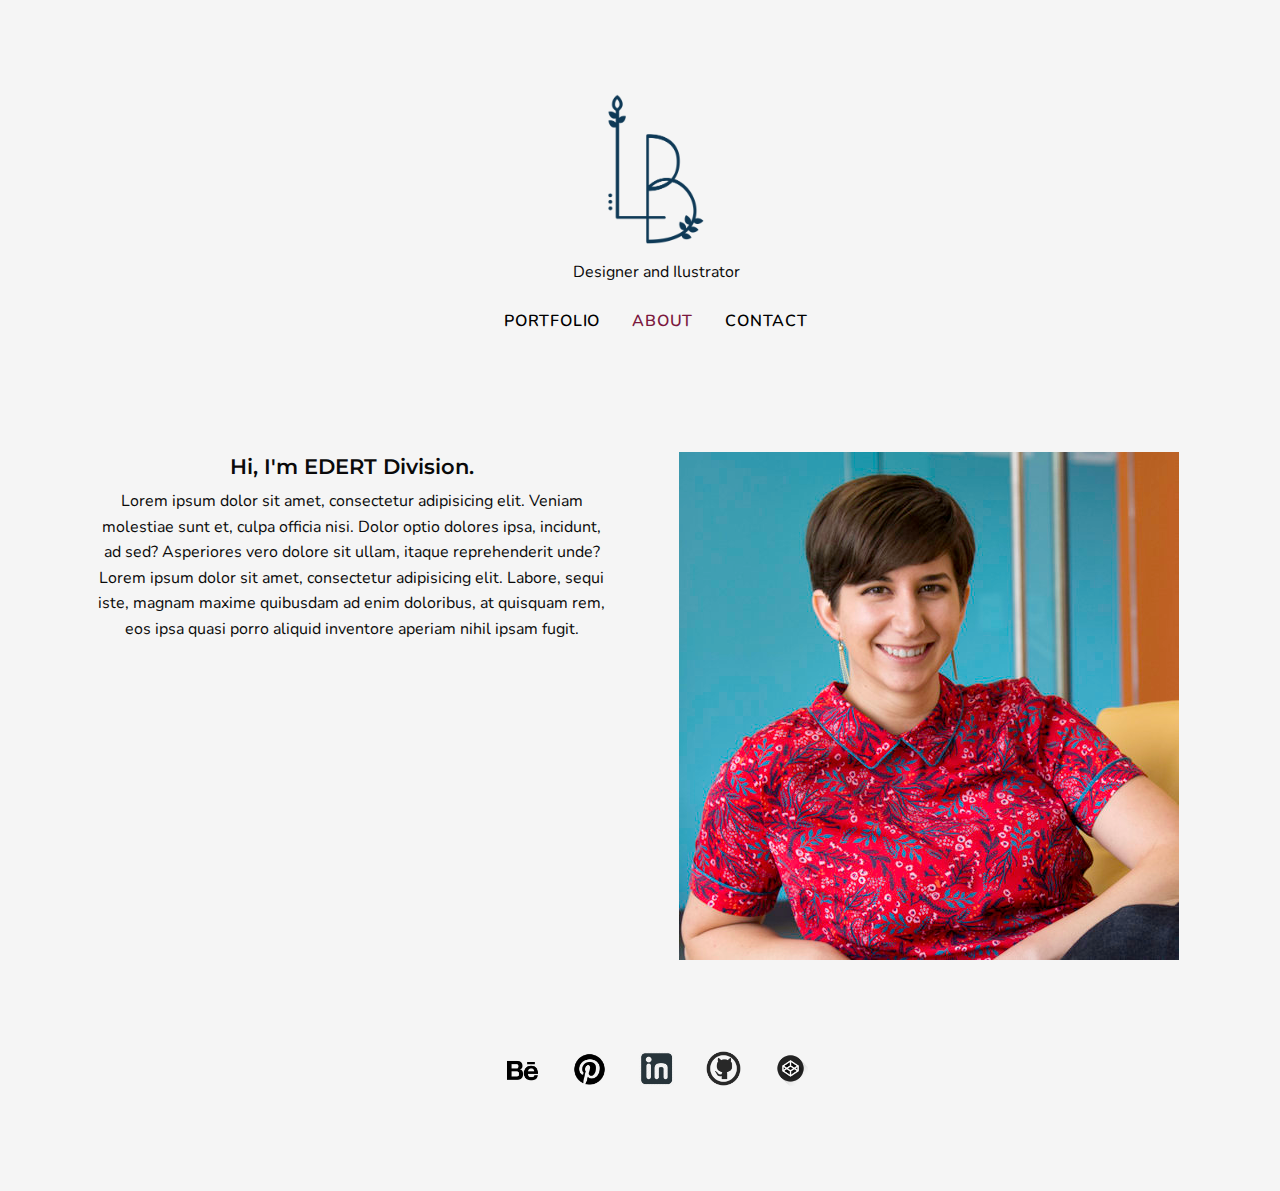
<file: about.html>
<!doctype html>
<html class="no-js" lang="en" dir="ltr">
  <head>
    <meta charset="utf-8">
    <meta http-equiv="x-ua-compatible" content="ie=edge">
    <meta name="viewport" content="width=device-width, initial-scale=1.0">
    <title>Portfolio Scaffold</title>
    <link rel="stylesheet"
          href="https://fonts.googleapis.com/css?family=Montserrat|Nunito">
    <link rel="stylesheet" href="css/foundation.css">
    <link rel="stylesheet" href="css/app.css">
  </head>
  <body>

<!-- header Nav -->
    <div class="grid-x">
      <div class="cell">
        <div class="header-nav">
          <img src="img/a.png" alt="" width="100">
          <p class="header-nav-suntitle">Designer and Ilustrator</p>
          <div class="menu-centered">
            <ul class="menu">
              <li><a href="index.html" class="header-nav-link">Portfolio</a></li>
              <li><a href="about.html" class="header-nav-link is-active">About</a></li>
              <li><a href="contact.html" class="header-nav-link">Contact</a></li>
            </ul>
          </div>
        </div>
      </div>
    </div>

<!-- Side by Side Content -->
    <div class="content">
      <div class="grid-x grid-margin-x grid-padding-x">
        <div class="cell small-12 medium-6 small-order-2 medium-order-1 ">
          <h1>Hi, I'm EDERT Division.</h1>
          <p>Lorem ipsum dolor sit amet, consectetur adipisicing elit. Veniam molestiae sunt et,
            culpa officia nisi. Dolor optio dolores ipsa, incidunt, ad sed? Asperiores vero dolore
            sit ullam, itaque reprehenderit unde? Lorem ipsum dolor sit amet, consectetur adipisicing
            elit. Labore, sequi iste, magnam maxime quibusdam ad enim doloribus, at quisquam rem, eos
            ipsa quasi porro aliquid inventore aperiam nihil ipsam fugit.</p>
        </div>
        <div class="cell small-12 medium-6 small-order-1 medium-order-2">
          <img src="img/chair-shot.jpg" alt="" class="about-pic">
        </div>
      </div>
    </div>

<!-- Footer -->
    <div class="grid-x">
      <div class="cell">
        <div class="menu-centered">
          <ul class="menu">
            <li><a href="#"><img src="img/behance.png" alt="" width="35"></a></li>
            <li><a href="#"><img src="img/pinterest.png" alt="" width="35"></a></li>
            <li><a href="#"><img src="img/linked_In.png" alt="" width="35"></a></li>
            <li><a href="#"><img src="img/github.png" alt="" width="35"></a></li>
            <li><a href="#"><img src="img/codepen.png" alt="" width="35"></a></li>
          </ul>
        </div>
      </div>
    </div>

    <script src="js/vendor/jquery.js"></script>
    <script src="js/vendor/what-input.js"></script>
    <script src="js/vendor/foundation.js"></script>
    <script src="js/app.js"></script>
  </body>
</html>
</file>
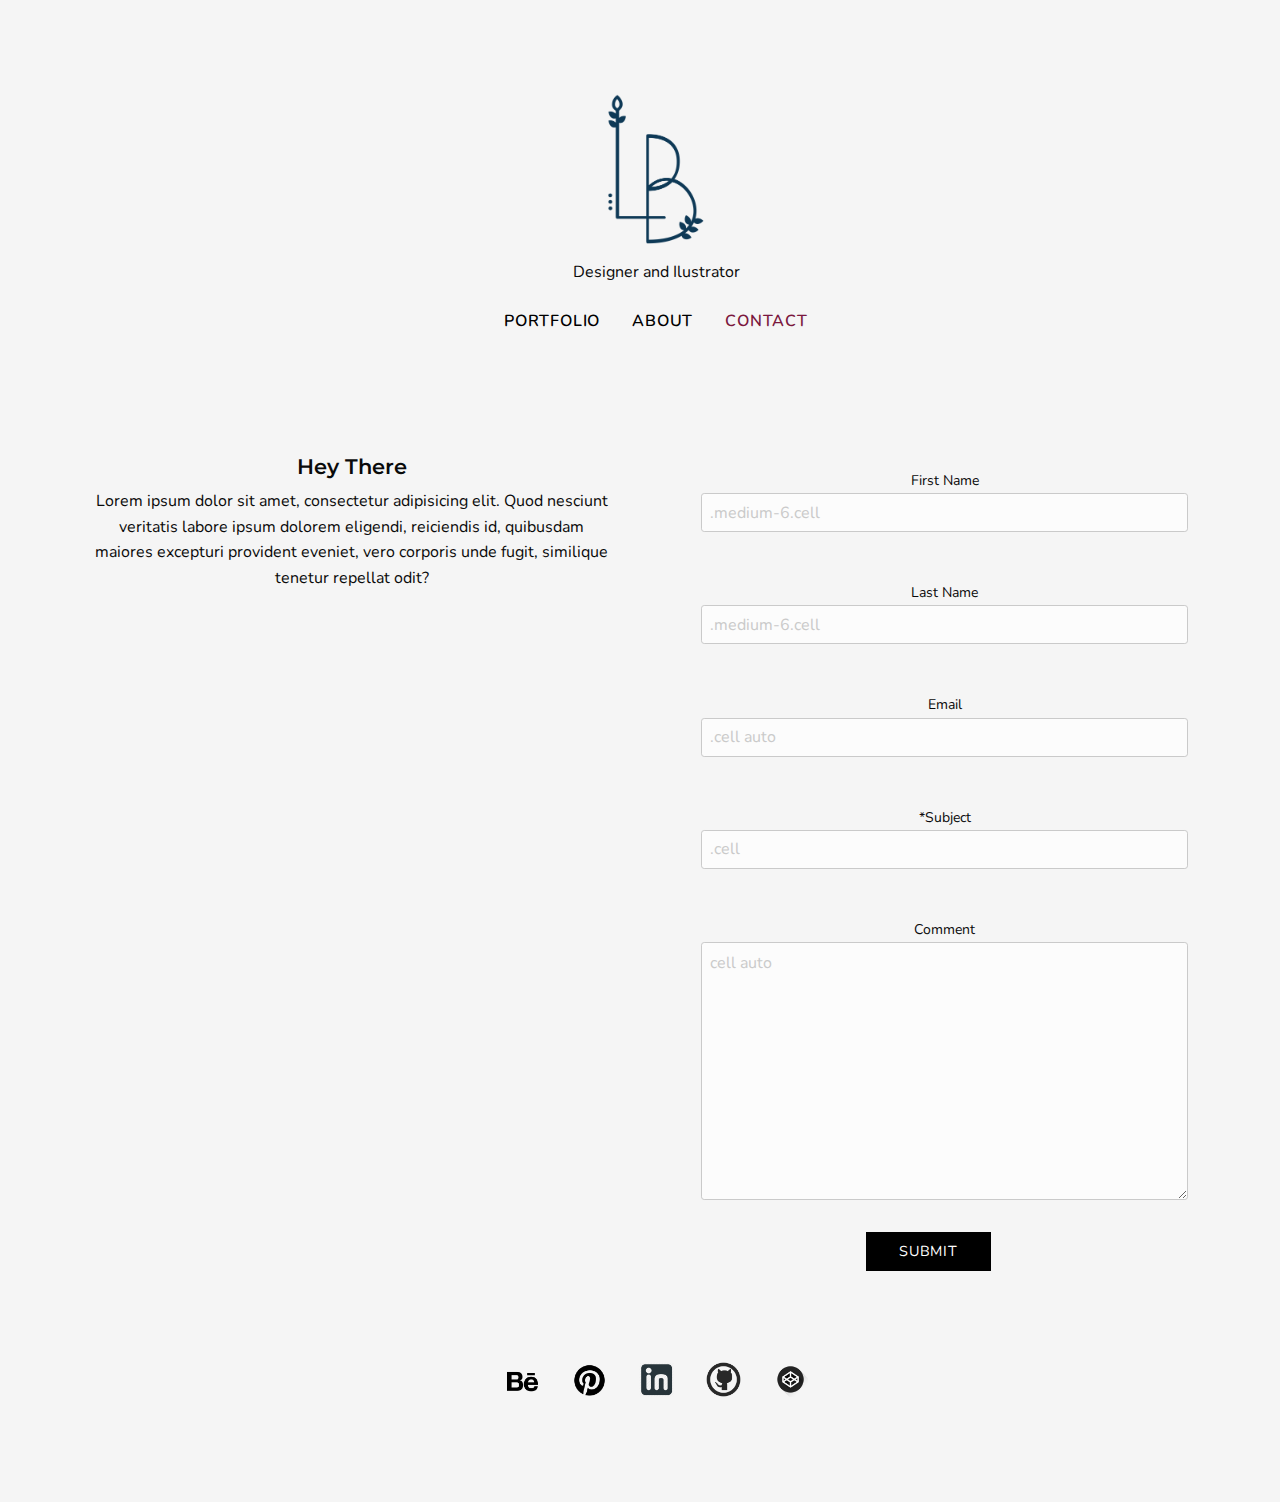
<file: contact.html>
<!doctype html>
<html class="no-js" lang="en" dir="ltr">
  <head>
    <meta charset="utf-8">
    <meta http-equiv="x-ua-compatible" content="ie=edge">
    <meta name="viewport" content="width=device-width, initial-scale=1.0">
    <title>Portfolio Scaffold</title>
    <link rel="stylesheet"
          href="https://fonts.googleapis.com/css?family=Montserrat|Nunito">
    <link rel="stylesheet" href="css/foundation.css">
    <link rel="stylesheet" href="css/app.css">
  </head>
  <body>

<!-- header Nav -->
    <div class="grid-x">
      <div class="cell">
        <div class="header-nav">
          <img src="img/a.png" alt="" width="100">
          <p class="header-nav-suntitle">Designer and Ilustrator</p>
          <div class="menu-centered">
            <ul class="menu">
              <li><a href="index.html" class="header-nav-link">Portfolio</a></li>
              <li><a href="about.html" class="header-nav-link">About</a></li>
              <li><a href="contact.html" class="header-nav-link is-active">Contact</a></li>
            </ul>
          </div>
        </div>
      </div>
    </div>


    <div class="content">
      <div class="grid-x grid-margin-x grid-padding-x">
        <div class="cell small-12 medium-6">
          <h1>Hey There</h1>
          <p>Lorem ipsum dolor sit amet, consectetur adipisicing elit. Quod nesciunt
            veritatis labore ipsum dolorem eligendi, reiciendis id, quibusdam maiores
            excepturi provident eveniet, vero corporis unde fugit, similique tenetur
            repellat odit?</p>
        </div>
        <div class="cell small-12 medium-6">
          <form>
            <div class="grid-container">
              <div class="grid-x grid-padding-x">
                <div class="cell large-12">
                  <label for="first-name">First Name
                    <input type="text" id="first-name" placeholder=".medium-6.cell" class="contact-form-field">
                  </label>
                </div>
                <div class="cell large-12">
                  <label for="last-name">Last Name
                    <input type="text" id="last-name" placeholder=".medium-6.cell" class="contact-form-field">
                  </label>
                </div>

                <div class="cell">
                  <label>Email
                    <input type="email" id="email" placeholder=".cell auto" class="contact-form-field">
                  </label>
                </div>
                <div class="cell">
                  <label>*Subject
                    <input type="text" id="subject" placeholder=".cell" class="contact-form-field">
                  </label>
                </div>
                <div class="cell">
                  <label for="comment">Comment
                    <textarea name="comment" id="comment" placeholder="cell auto" cols="30" rows="10" class="contact-form-field"></textarea>
                  </label>
                </div>
              </div>
              <input type="submit" name="" value="Submit" class="button contact-submit">
            </div>
          </form>
        </div>
      </div>
    </div>

  <!-- Footer -->
    <div class="grid-x">
      <div class="cell">
        <div class="menu-centered">
          <ul class="menu">
            <li><a href="#"><img src="img/behance.png" alt="" width="35"></a></li>
            <li><a href="#"><img src="img/pinterest.png" alt="" width="35"></a></li>
            <li><a href="#"><img src="img/linked_In.png" alt="" width="35"></a></li>
            <li><a href="#"><img src="img/github.png" alt="" width="35"></a></li>
            <li><a href="#"><img src="img/codepen.png" alt="" width="35"></a></li>
          </ul>
        </div>
      </div>
    </div>

    <script src="js/vendor/jquery.js"></script>
    <script src="js/vendor/what-input.js"></script>
    <script src="js/vendor/foundation.js"></script>
    <script src="js/app.js"></script>
  </body>
</html>
</file>
<file: css/app.css>
body {
  padding: 30px;
  background-color: #F5F5F5;
  font-family: 'Nunito', sans-serif;
  margin: 3rem;
}

h1 {
  font-size: 1.3rem;
  font-family: 'Montserrat', Helvetica, Roboto, Arial, sans-serif;
  font-weight: 600;
}

.header-nav {
  text-align:center;
  margin-bottom: 3rem;
}

.header-nav img{
  margin-bottom: 1rem;
}

.heade-nav-subtitle {
  font-size: 1rem;
  letter-spacing: .05rem;
}

.header-nav-link {
  text-transform: uppercase;
  font-weight: 600;
  color: #000;
  letter-spacing: .05rem;
}

.header-nav-link:hover{
  color: #BB7676;
}

.is-active {
  color: #7b183e;
}

.content {
  margin: 2rem 0;
}

.cell {
  margin: 1rem;
  text-align: center;
}

.about-pic {
  margin-bottom: 1rem;
}

.contact-form-field {
  border-radius: 0.2rem;
  box-shadow: none;
  background-color: #fcfcfc;
}

.contact-form-field:focus{
  background-color: #fff;
  border-color: #ccc;
  box-shadow: none;
}

.contact-submit {
  padding: .7rem 2rem;
  background-color: #000;
  text-transform: uppercase;
  letter-spacing: .05rem;
}

.contact-submit:hover{
  background-color: #000;
  opacity: .7;
}
</file>
